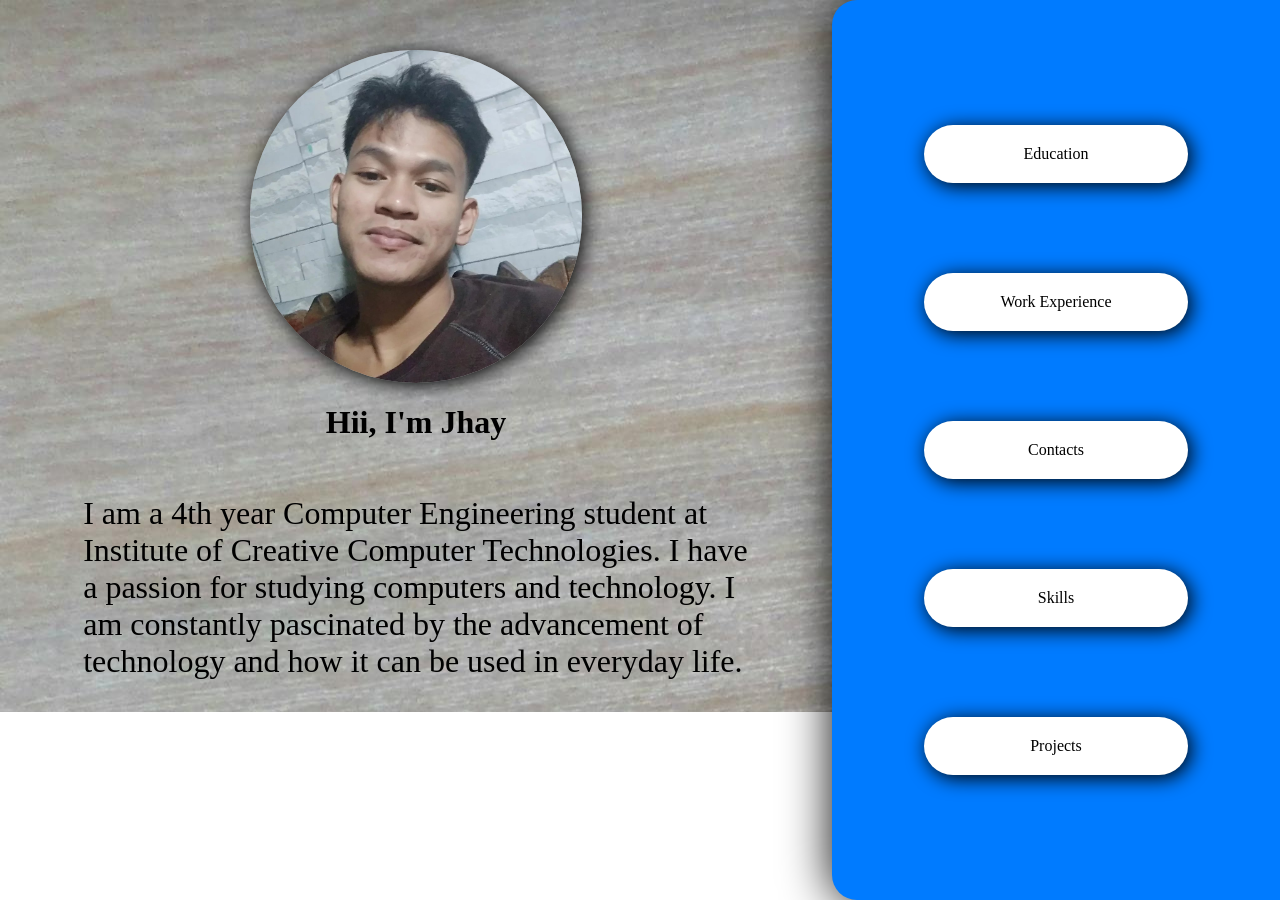
<file: home.html>
<!DOCTYPE html>
<html lang="en">
<head>
    <meta charset="UTF-8">
    <meta name="viewport" content="width=device-width, initial-scale=1.0">
    <title>My Portfolio</title>

    <link rel="stylesheet" href="home.css"/>
    <link rel="stylesheet" href="format.css"/>
</head>
<body>
    <div class="background">
        <div class="box">
            <div class="profile">
                <img class="picture" src="../media/myPicture.jpg" alt="Picture of me"/>
                <h1>Hii, I'm Jhay</h1>
                <p>I am a 4th year Computer Engineering student at Institute of Creative Computer Technologies. I have a passion for studying computers and technology. I am constantly pascinated by the advancement of technology and how it can be used in everyday life.
                </p>
            </div>
            
            <div class="links"> 
                <a href="education/education.html">Education</a>
                <a href="work experience/workExperience.html">Work Experience</a>
                <a href="contacts/contacts.html">Contacts</a>
                <a href="skills/skills.html">Skills</a>
                <a href="Projects/projects.html">Projects</a>
            </div>
        </div>
    </div>
</body>
</html>
</file>
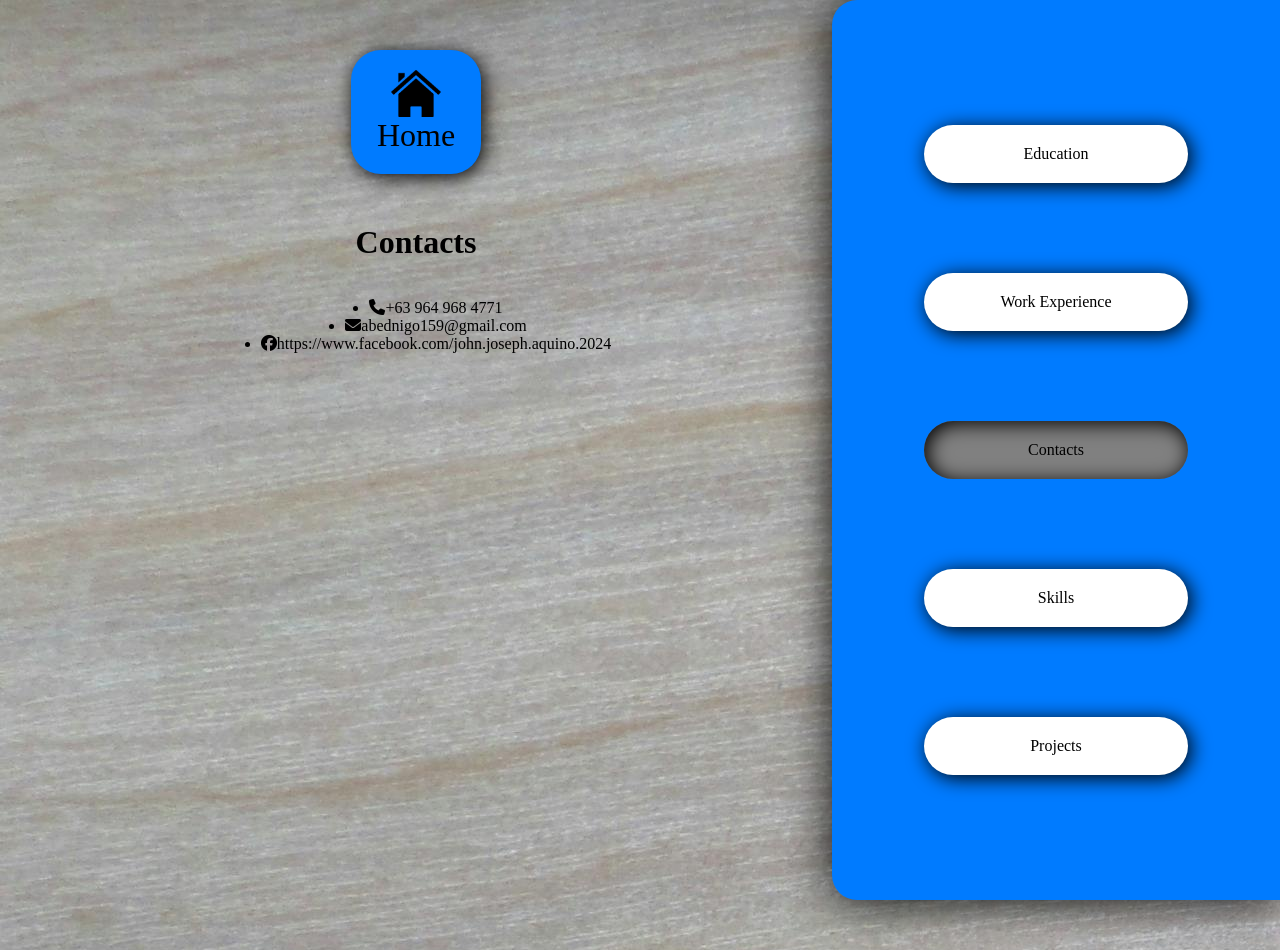
<file: contacts/contacts.html>
<!DOCTYPE html>
<html lang="en">
<head>
    <meta charset="UTF-8">
    <meta name="viewport" content="width=device-width, initial-scale=1.0">
    <title>My Portfolio - Contacts</title>

    <link rel="stylesheet" href="https://cdnjs.cloudflare.com/ajax/libs/font-awesome/6.5.0/css/all.min.css">
    <link rel="stylesheet" href="../format.css"/>
    <link rel="stylesheet" href="contacts.css"/>
</head>
<body>
    <div class="background">
        <div class="box">
            <div class="contacts">
                <a id="home" href="../index.html"><img id="homeLogo" src="../media/homeLogo.png"><span id="homeLabel">Home</span></a>
                <h1>Contacts</h1>
                <ul>
                    <li><i class="fas fa-phone"></i><span>+63 964 968 4771</span></li>
                    <li><i class="fas fa-envelope"></i><span>abednigo159@gmail.com</span></li>
                    <li><i class="fab fa-facebook"></i><span>https://www.facebook.com/john.joseph.aquino.2024</span></li>
                </ul>
            </div>
            
            <div class="links">
                <a href="../education/education.html">Education</a>
                <a href="../work experience/workExperience.html">Work Experience</a>
                <a id="current" href="../contacts/contacts.html">Contacts</a>
                <a href="../skills/skills.html">Skills</a>
                <a href="../projects/projects.html">Projects</a>
            </div>
        </div>
    </div>
</body>
</html>
</file>
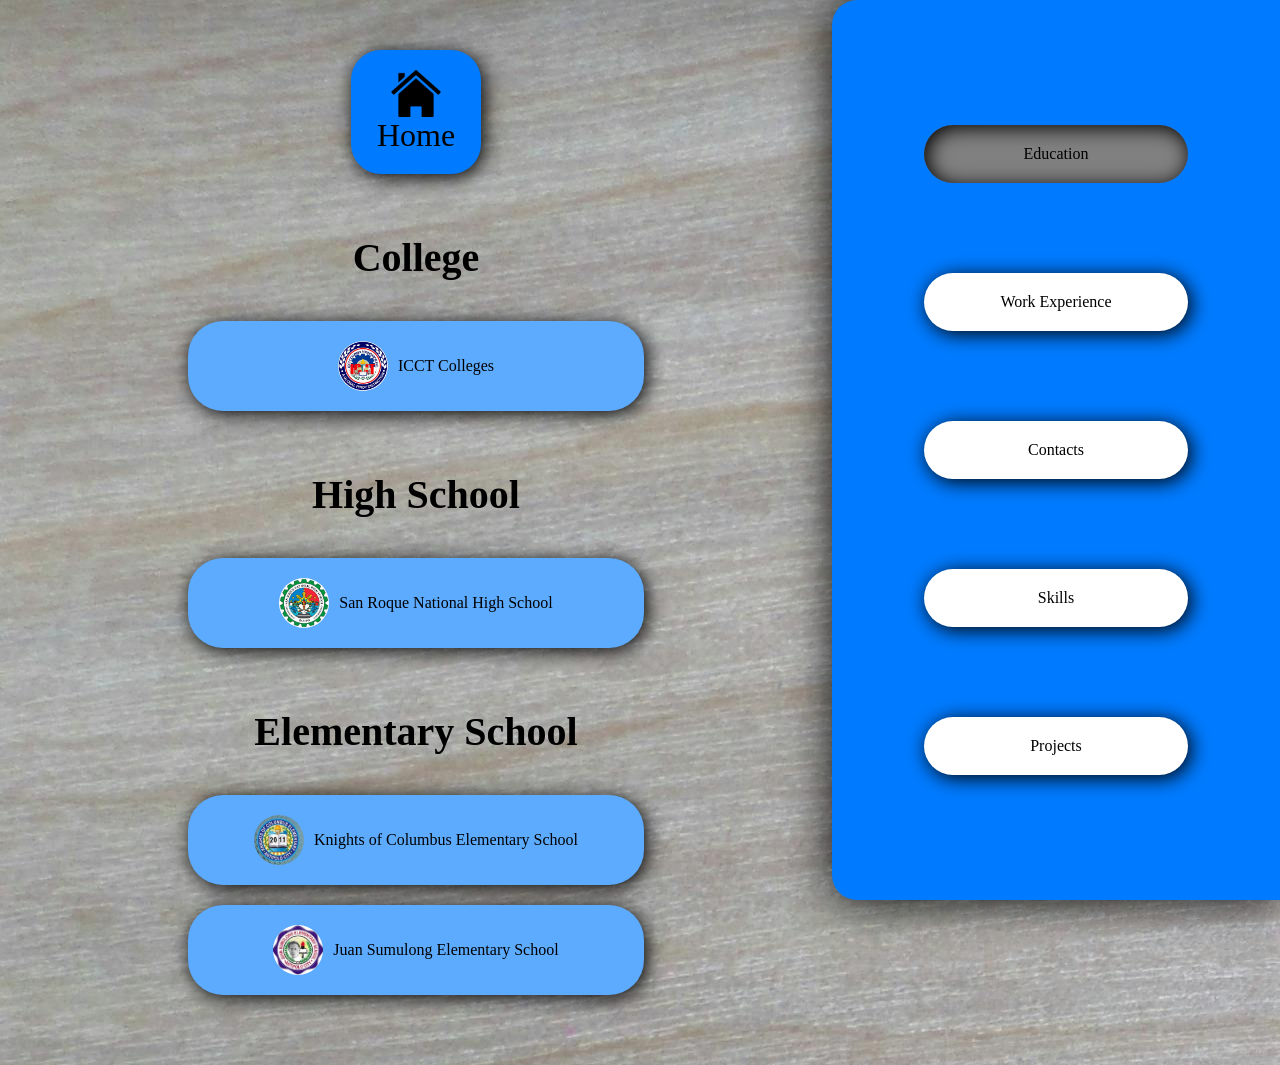
<file: education/education.html>
<!DOCTYPE html>
<html lang="en">
<head>
    <meta charset="UTF-8">
    <meta name="viewport" content="width=device-width, initial-scale=1.0">
    <title>My Portfolio - Education</title>

    <link rel="stylesheet" href="../format.css"/>
    <link rel="stylesheet" href="education.css"/>
</head>
<body>
    <div class="background">
        <div class="box">
            <div class="elinks">
                <a id="home" href="../index.html"><img id="homeLogo" src="../media/homeLogo.png"><span id="homeLabel">Home</span></a>
                <p>College</p>
                <a href="https://icct.edu.ph/" target="_blank"><img class="schoolLogo" src="../media/ICCT.png">ICCT Colleges</a>
                <p>High School</p>
                <a href="https//www.facebook.com/DepEdTayoSRNHS301425/" target="_blank"><img class="schoolLogo" src="../media/sanRoque.png">San Roque National High School</a>
                <p>Elementary School</p>
                <a href="https://www.facebook.com/DepedTayoKCES230003/" target="_blank"><img class="schoolLogo" src="../media/koc.png"></im>Knights of Columbus Elementary School</a>
                <a href="https://www.facebook.com/DepEdTayoJSES109327/" target="_blank"><img class="schoolLogo" src="../media/juanSumulong.png">Juan Sumulong Elementary School</a>
            </div>

            <div class="links">
                <a id="current" href="../education/education.html">Education</a>
                <a href="../work experience/workExperience.html">Work Experience</a>
                <a href="../contacts/contacts.html">Contacts</a>
                <a href="../skills/skills.html">Skills</a>
                <a href="../projects/projects.html">Projects</a>
            </div>
        </div>
        </div>
    </div>
</body>
</html>
</file>
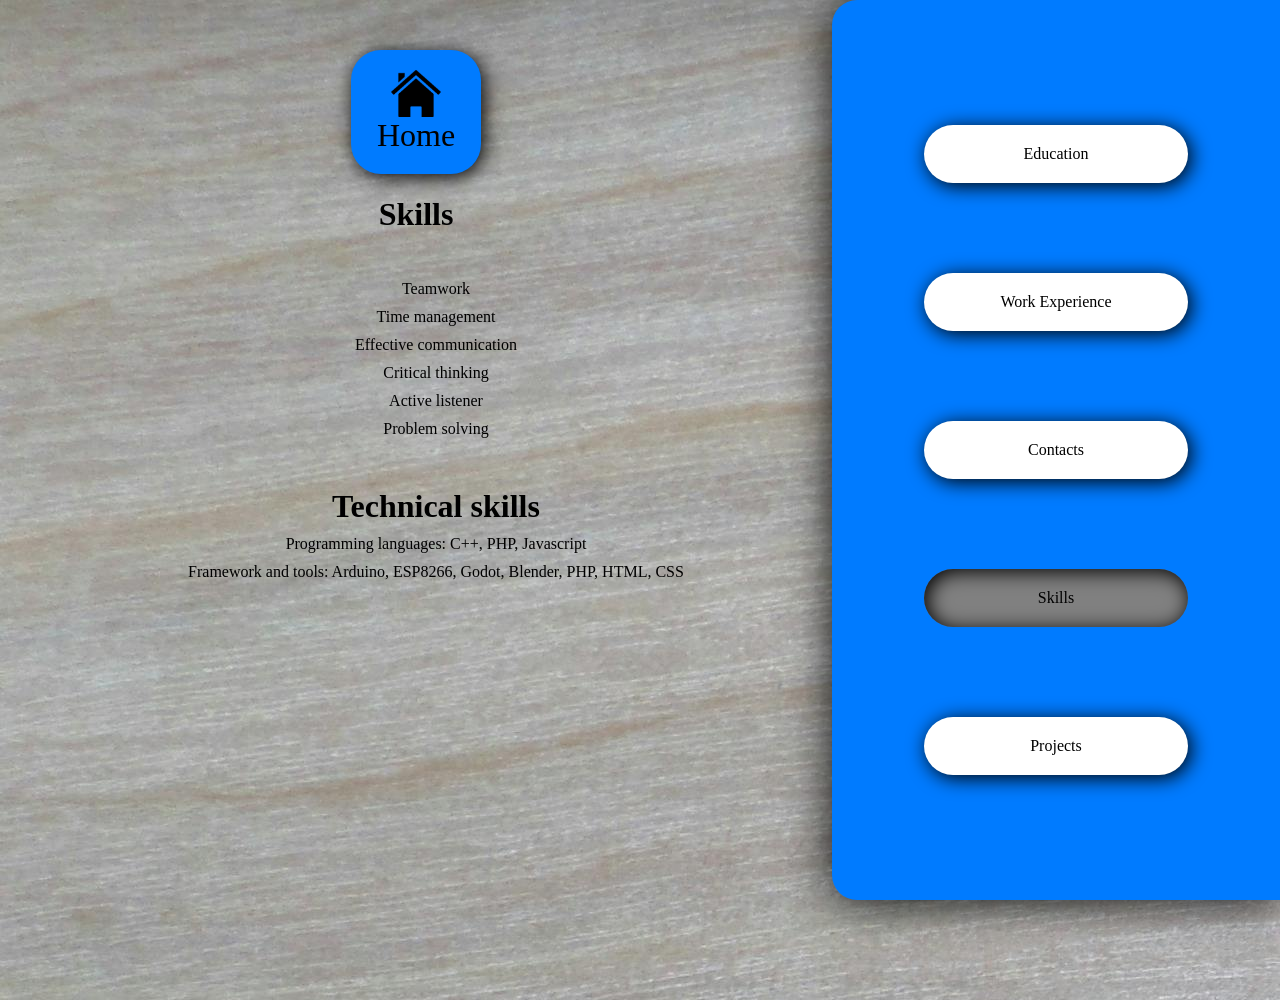
<file: Skills/skills.html>
<!DOCTYPE html>
<html lang="en">
<head>
    <meta charset="UTF-8">
    <meta name="viewport" content="width=device-width, initial-scale=1.0">
    <title>My Portfolio - Skills</title>

    <link rel="stylesheet" href="../format.css"/>
    <link rel="stylesheet" href="skills.css"/>
</head>
<body>
    <div class="background">
        <div class="box">
            <div class="skills">
                <a id="home" href="../index.html"><img id="homeLogo" src="../media/homeLogo.png"><span id="homeLabel">Home</span></a>
                <h1>Skills</h1>
                <ul>
                    </li>
                    <li>Teamwork</li>
                    <li>Time management</li>
                    <li>Effective communication</li>
                    <li>Critical thinking</li>
                    <li>Active listener</li>
                    <li>Problem solving</li>
                    
                    <li class="title"><b>Technical skills</b></li>
                    <li>Programming languages: C++, PHP, Javascript</li>
                    <li>Framework and tools: Arduino, ESP8266, Godot, Blender, PHP, HTML, CSS</li>
                </ul>
            </div>

            <div class="links">
                <a href="../education/education.html">Education</a>
                <a href="../work experience/workExperience.html">Work Experience</a>
                <a href="../contacts/contacts.html">Contacts</a>
                <a id="current" href="../skills/skills.html">Skills</a>
                <a href="../projects/projects.html">Projects</a>
            </div>
        </div>
    </div>
</body>
</html>
</file>
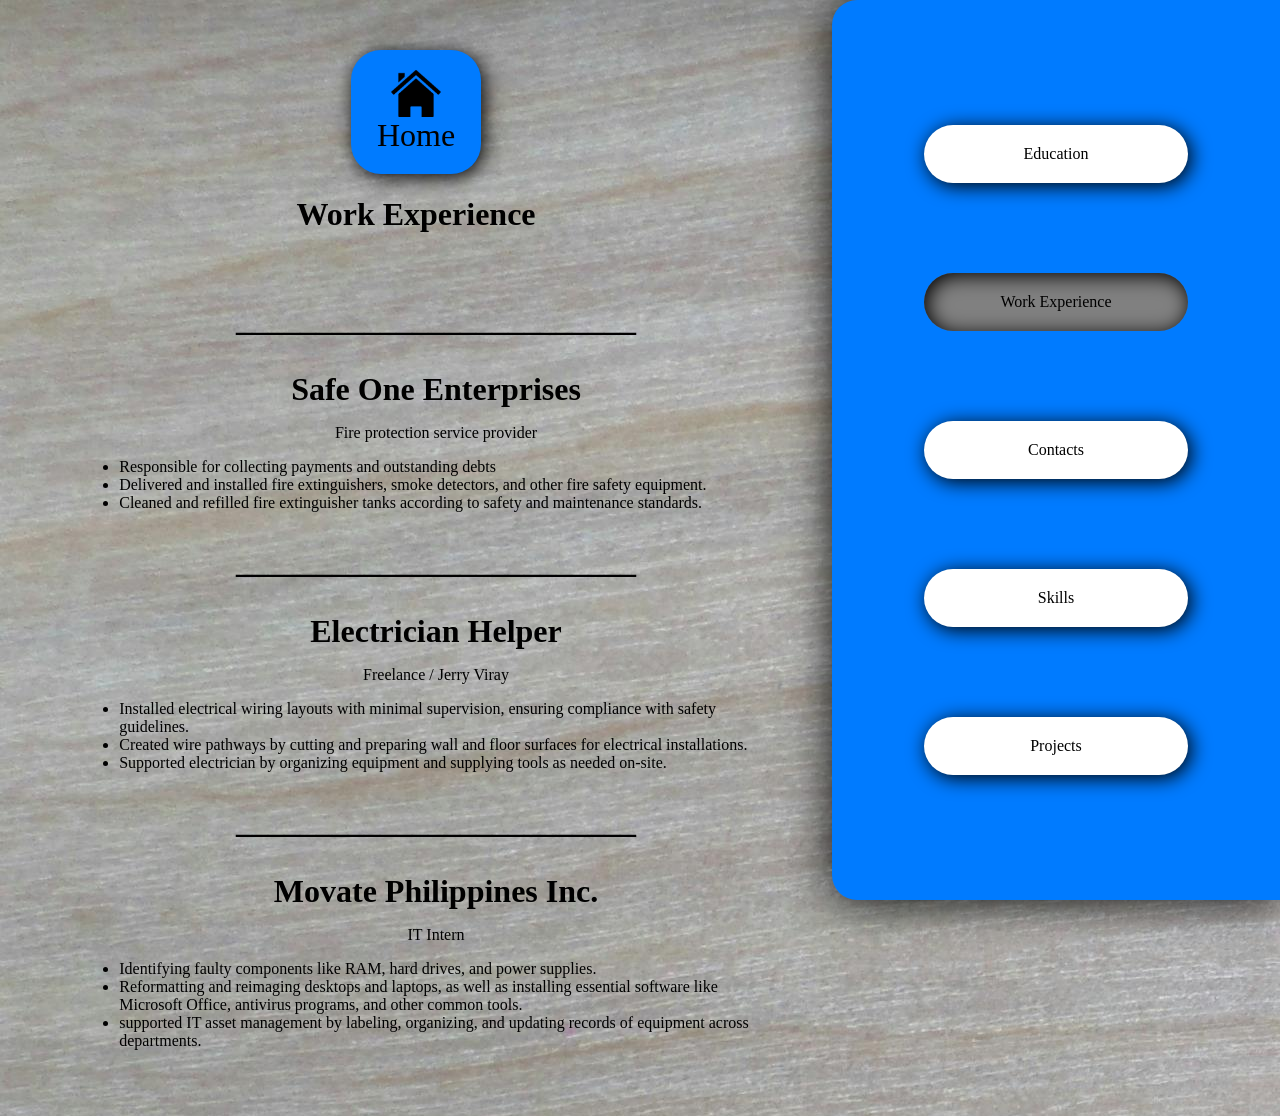
<file: work experience/workExperience.html>
<!DOCTYPE html>
<html lang="en">
<head>
    <meta charset="UTF-8">
    <meta name="viewport" content="width=device-width, initial-scale=1.0">
    <title>My Portfolio - Work Experience</title>
    
    <link rel="stylesheet" href="../format.css"/>
    <link rel="stylesheet" href="workExperience.css"/>
</head>
<body>
    <div class="background">
        <div class="box">
            <div class="work">
                <a id="home" href="../index.html"><img id="homeLogo" src="../media/homeLogo.png"><span id="homeLabel">Home</span></a>
            <h1>Work Experience</h1>
            <ul>
                <p class="division">_________________________</p>
                <b>Safe One Enterprises</b>
                <p>Fire protection service provider</p>
                <li>Responsible for collecting payments and outstanding debts</li>
                <li>Delivered and installed fire extinguishers, smoke detectors, and other fire safety equipment.</li>
                <li> Cleaned and refilled fire extinguisher tanks according to safety and maintenance standards.</li>

                <p class="division">_________________________</p>
                <b>Electrician Helper</b>
                <p>Freelance / Jerry Viray</p>
                <li>Installed electrical wiring layouts with minimal supervision, ensuring compliance with safety guidelines.</li>
                <li> Created wire pathways by cutting and preparing wall and floor surfaces for electrical installations.</li>
                <li>Supported electrician by organizing equipment and supplying tools as needed on-site.</li>
                
                <p class="division">_________________________</p>
                <b>Movate Philippines Inc.</b>
                <p>IT Intern</p>
                <li> Identifying faulty components like RAM, hard drives, and power supplies.</li>
                <li>Reformatting and reimaging desktops and laptops, as well as installing essential software like Microsoft Office, antivirus programs, and other common tools.</li>
                <li>supported IT asset management by labeling, organizing, and updating records of equipment across departments.</li>
            </ul>

            </div>
            
            <div class="links">
                <a href="../education/education.html">Education</a>
                <a id="current" href="../work experience/workExperience.html">Work Experience</a>
                <a href="../contacts/contacts.html">Contacts</a>
                <a href="../skills/skills.html">Skills</a>
                <a href="../projects/projects.html">Projects</a>
            </div>
        </div>
    </div>
</body>
</html>
</file>
<file: home.css>
@media (max-width: 600px){
    .profile{
        width: 100%;
        left: 0;
        display: flex;
        flex-direction: column;
        align-items: center;
        justify-content: center;
        height: 100%;
    }

    .picture{
        margin-top: 50px;
        width: 40%;
        border-radius: 50%;
        box-shadow: 3px 3px 20px rgba(0,0,0,1);
    }

    div p{
        font-size: 1rem;
        width: 80%;
    }
}

@media (min-width: 601px) and (max-width: 1024px){
    .profile{
        width: 100%;
        left: 0;
        display: flex;
        flex-direction: column;
        align-items: center;
        justify-content: center;
        height: 100%;
    }

    .picture{
        margin-top: 50px;
        width: 40%;
        border-radius: 50%;
        box-shadow: 3px 3px 20px rgba(0,0,0,1);
    }

    div p{
        font-size: 1rem;
        width: 80%;
    }
}

@media (min-width: 1025px){
    .profile{
        width: 65%;
        left: 0;
        display: flex;
        flex-direction: column;
        align-items: center;
        justify-content: center;
        height: 100%;
    }

    .picture{
        margin-top: 50px;
        width: 40%;
        border-radius: 50%;
        box-shadow: 3px 3px 20px rgba(0,0,0,1);
    }

    div p{
        font-size: 2rem;
        width: 80%;
    }
}
</file>
<file: format.css>
body{
    margin: 0;
    padding: 0;
    font-family: verdana;
}

.background{
    background-image: url("../media/background.jpg");
    z-index: 1;
}

#home{
    padding: 20px;
    background-color: #007BFF;
    border-radius: 30px;
    box-shadow: 3px 3px 20px rgba(0,0,0,1);
    text-decoration: none;
    transition: 0.2s;
}

#home:hover{
    transform: scale(1.15);
}

#home:hover #homeLabel{
    color: white;
}

#homeLabel{
    text-decoration: none;
    color: black;
    font-size: 2rem;
}

.links{
    background-color: #007BFF;
    box-shadow: 1px 1px 50px rgba(0,0,0,1);
    z-index: 2;
}

.links a{
    text-decoration: none;
    color: black;
    background-color: white;
    padding: 20px;
    border-radius: 50px;
    width: 50%;
    text-align: center;
    box-shadow: 3px 3px 20px rgba(0,0,0,1);
    transition: 0.2s;
}

.links a:hover{
    transform: scale(1.15);
}

.links a:active{
    background-color: gray;
}

#current{
    background-color: gray;
    box-shadow: inset 3px 3px 20px rgba(0,0,0,1);
    transform: scale(1);
    pointer-events: none;
}

@media (max-width: 600px){
    #home{
        width: 90px;
        display: flex;
        flex-direction: column;
        justify-content: center;
        align-items: center;
    }

    #homeLogo{
        width: 50px;
    }

    .box{
        display: flex;
        flex-direction: column;
    }
    
    .links{
        width: 100vw;
        padding-top: 50px;
        padding-bottom: 50px;
        margin-top: 50px;
        display: flex;
        flex-direction: column;
        align-items: center;
        justify-content: center;
        border-top-left-radius: 25px;
        border-top-right-radius: 25px;
    }

    .links a{
        margin-top: 20px;
        margin-bottom: 20px;
    }
}

@media (min-width: 601px) and (max-width: 1024px){
    #home{
        width: 90px;
        display: flex;
        flex-direction: column;
        justify-content: center;
        align-items: center;
    }

    #homeLogo{
        width: 50px;
    }

    .box{
        display: flex;
        flex-direction: column;
    }
    
    .links{
        padding-top: 50px;
        padding-bottom: 50px;
        margin-top: 50px;
        display: flex;
        flex-direction: column;
        align-items: center;
        justify-content: center;
        border-top-left-radius: 25px;
        border-top-right-radius: 25px;
    }

    .links a{
        margin-top: 20px;
        margin-bottom: 20px;
    }

}

@media (min-width: 1025px){
    #home{
        width: 90px;
        display: flex;
        flex-direction: column;
        justify-content: center;
        align-items: center;
    }

    #homeLogo{
        width: 50px;
    }

    .box{
        display: flex;
        flex-direction: row;
    }
    
    .links{
        display: flex;
        flex-direction: column;
        align-items: center;
        justify-content: center;
        height: 100vh;
        width: 35%;
        position: fixed;
        top: 0;
        right: 0;
        border-top-left-radius: 25px;
        border-bottom-left-radius: 25px;
    }

    .links a{
        margin-top: 5vh;
        margin-bottom: 5vh;
    }
}
</file>
<file: contacts/contacts.css>
h1{
    margin-top: 50px;
}

@media (max-width: 600px){
    .contacts{
        width: 100%;
        display: flex;
        flex-direction: column;
        align-items: center;
        padding-top: 50px;
    }

    ul{
        display: flex;
        flex-direction: column;
        align-items: center;
        width: 100%;
    }

    ul li{
        width: 80%;
        word-break: break-word;
        overflow-wrap: break-word;
    }
}

@media (min-width: 601px) and (max-width: 1024px){
    .contacts{
        width: 100%;
        display: flex;
        flex-direction: column;
        align-items: center;
        padding-top: 50px;
    }

    ul{
        display: flex;
        flex-direction: column;
        align-items: center;
    }
}

@media (min-width: 1025px){
    .contacts{
        width: 65%;
        display: flex;
        flex-direction: column;
        align-items: center;
        left: 0;
        height: 100vh;
        padding-top: 50px;
    }

    ul{
        display: flex;
        flex-direction: column;
        align-items: center;
    }
}
</file>
<file: education/education.css>
.elinks{
    margin-bottom: 50px;
}

.elinks p{
    font-size: 2.5rem;
    font-weight: bold;
}

.elinks a{
    display: flex;
    text-decoration: none;
    color: black;
    padding: 20px;
    background-color: #5dabff;
    margin-bottom: 20px;
    border-radius: 35px;
    box-shadow: 3px 3px 20px rgba(0,0,0,1);
    transition: 0.2s;
    width: 50%;
    align-items: center;
}

.schoolLogo{
    width: 50px;
    border-radius: 50%;
    margin-right: 10px;
}

.elinks a:hover{
    transform: scale(1.1);
}

@media (max-width: 600px){
    .elinks{
        width: 100%;
        display: flex;
        flex-direction: column;
        align-items: center;
        left: 0;
        height: 100%;
        padding-top: 50px;
    }

    .elinks a{
        display: flex;
        justify-content: center;
    }

    .elinks p{
        font-size: 2rem;
    }
}

@media (min-width: 601px) and (max-width: 1024px){
    .elinks{
        width: 100%;
        display: flex;
        flex-direction: column;
        align-items: center;
        left: 0;
        height: 100%;
        padding-top: 50px;
    }

    .elinks a{
        display: flex;
        justify-content: center;
    }
}

@media (min-width: 1025px){
    .elinks{
        width: 65%;
        display: flex;
        flex-direction: column;
        align-items: center;
        left: 0;
        height: 100%;
        padding-top: 50px;
    }

    .elinks a{
        display: flex;
        justify-content: center;
    }
}
</file>
<file: Skills/skills.css>
.skills{
    padding-bottom: 50px;
}

.title{
    font-size: 2rem;
    margin-top: 50px;
}

@media (max-width: 600px){
    .skills{
        width: 100%;
        display: flex;
        flex-direction: column;
        padding-top: 50px;
        align-items: center;
        left: 0;
    }

    ul li{
        display: flex;
        flex-direction: column;
        width: 100%;
        align-items: center;
        margin-top: 10px;
    }
}

@media (min-width: 601px) and (max-width: 1024px){
    .skills{
        width: 100%;
        display: flex;
        flex-direction: column;
        padding-top: 50px;
        align-items: center;
        height: 100vh;
        left: 0;
    }

    ul li{
        display: flex;
        flex-direction: column;
        width: 100%;
        align-items: center;
        margin-top: 10px;
    }
}

@media (min-width: 1025px){
    .skills{
        width: 65%;
        display: flex;
        flex-direction: column;
        padding-top: 50px;
        align-items: center;
        height: 100vh;
        left: 0;
    }

    ul li{
        display: flex;
        flex-direction: column;
        width: 100%;
        align-items: center;
        margin-top: 10px;
    }
}
</file>
<file: work experience/workExperience.css>
.box h1{
    font-size: 2rem;
}

.box b{
    font-size: 2rem;
}

@media (max-width: 600px){
    .work{
        width: 100%;
        display: flex;
        flex-direction: column;
        padding-top: 50px;
        align-items: center;
        padding-bottom: 50px;
    }

    .box ul{
        display: flex;
        flex-direction: column;
        align-items: center;
    }

    .box ul li{
        width: 80%;
    }

    .division{
        font-size: 1rem;
        font-weight: bold;
    }
}

@media (min-width: 601px) and (max-width: 1024px){
    .work{
        width: 100%;
        display: flex;
        flex-direction: column;
        padding-top: 50px;
        align-items: center;
        padding-bottom: 50px;
    }

    .box ul{
        display: flex;
        flex-direction: column;
        align-items: center;
    }

    .box ul li{
        width: 80%;
    }

    .division{
        font-size: 2rem;
        font-weight: bold;
    }
}

@media (min-width: 1025px){
    .work{
        width: 65%;
        display: flex;
        flex-direction: column;
        padding-top: 50px;
        align-items: center;
        padding-bottom: 50px;
    }

    .box ul{
        display: flex;
        flex-direction: column;
        align-items: center;
    }

    .box ul li{
        width: 80%;
    }

    .division{
        font-size: 2rem;
        font-weight: bold;
    }
}
</file>
